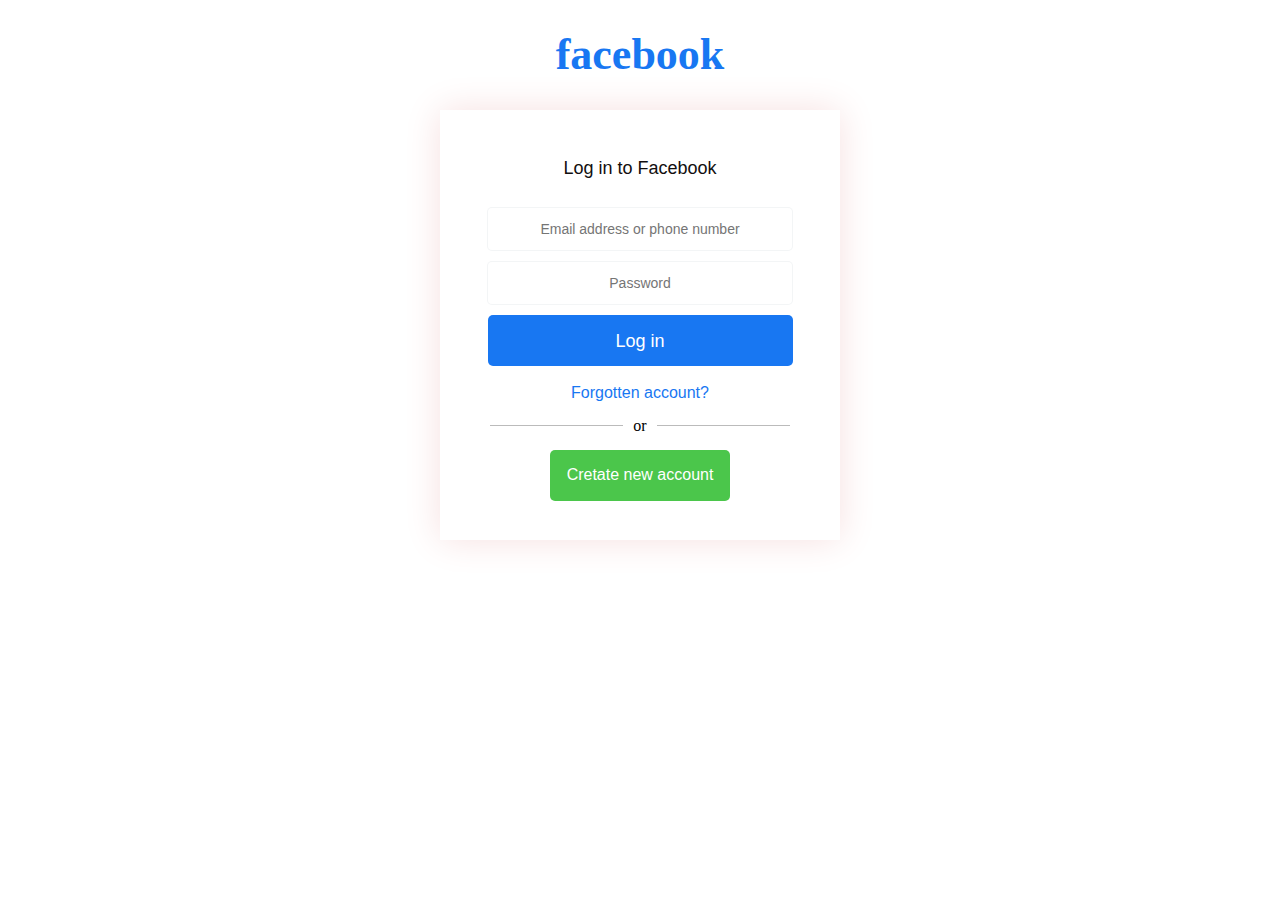
<file: index.html>
<!DOCTYPE html>
<html lang="en">

<head>
    <meta charset="UTF-8">
    <meta http-equiv="X-UA-Compatible" content="IE=edge">
    <meta name="viewport" content="width=device-width, initial-scale=1.0">
    <title>Log in to Facebook</title>
    <link rel="stylesheet" href="style.css">
</head>

<body>
    <div>
        <h1>facebook</h1>
    </div>
    <div class="c">
        <p>Log in to Facebook</p>
        <input class="hello" type="text" placeholder="Email address or phone number"> <br>

        <input class="hello" type="password" placeholder="Password">


        <p class="Button">Log in</p>
        <br>
        <p class="chota">Forgotten account?</p>

        <div class="horizontal-line">
            <div class="line"></div>
            <div class="text">or</div>
            <div class="line"></div>
        </div>

        <div class="create">
            Cretate new account
        </div>


    </div>

</body>

</html>
</file>
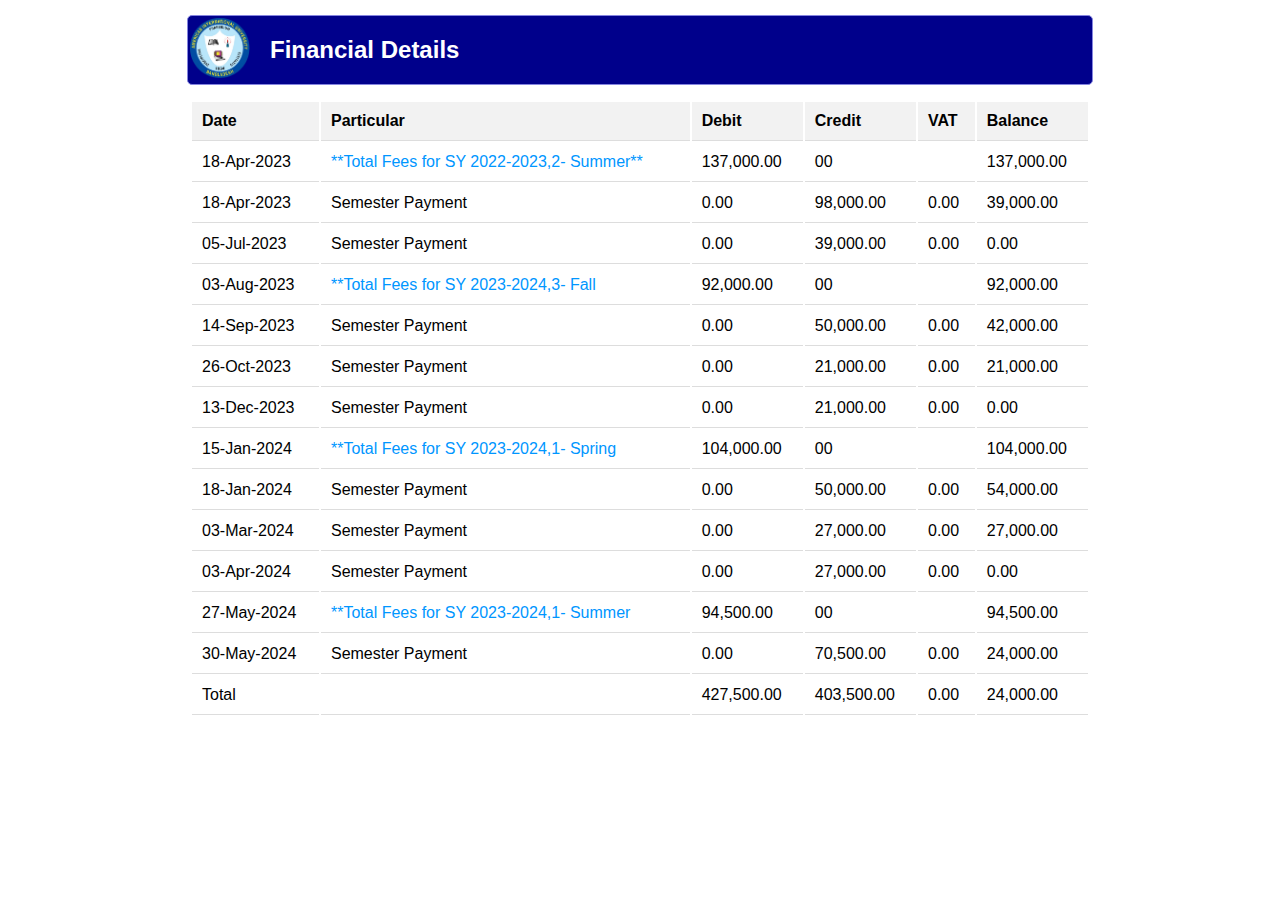
<file: finalcial.html>
<!DOCTYPE html>
<html lang="en">

<head>
    <meta charset="UTF-8">
    <meta name="viewport" content="width=device-width, initial-scale=1.0">
    <title>portal.aiub.edu</title>
    <style>
        body {
            font-family: Arial, sans-serif;
            margin: 0;
            padding: 0;
        }

        .container {
            max-width: 900px;
            margin: 15px auto;
            padding: 2px;
            border: 1px solid rgb(133, 133, 223);
            border-radius: 5px;
            /*box-shadow: 0 0 10px rgba(0, 0, 0, 0.1);*/
            display: flex;
            /* Added */
            align-items: center;
            /* Added */
            background-color: #00008B;
        }

        .logo {
            margin-right: 20px;

            /* Added */
        }

        h1 {
            text-align: center;
            font-size: 24px;
            color: white;
            font-family: 'Trebuchet MS', 'Lucida Sans Unicode', 'Lucida Grande', 'Lucida Sans', Arial, sans-serif;

        }

        table {
            width: 900px;

            margin: 0 auto;
            align-items: center;

        }

        .SP {
            color: #0096FF;
        }

        th,
        td {
            padding: 10px;
            border-bottom: 1px solid #ddd;
            text-align: left;
        }

        th {
            background-color: #f2f2f2;
        }

        tr:hover {
            background-color: #f5f5f5;
        }
    </style>
</head>

<body>
    <div class="container">
        <!-- Added logo div -->
        <div class="logo">
            <img src="Screenshot_2024-04-22_at_1.33.36_AM-removebg-preview.png" alt="Company Logo" width="60">
        </div>
        <h1>Financial Details</h1>
    </div>
    <table>
        <thead>
            <tr>
                <th>Date</th>
                <th>Particular</th>
                <th>Debit</th>
                <th>Credit</th>
                <th>VAT</th>
                <th>Balance</th>
            </tr>
        </thead>
        <tbody>
            <!-- Row for storing financial details -->
            <tr>
                <td>18-Apr-2023</td>
                <td class="SP">**Total Fees for SY 2022-2023,2- Summer**</td>
                <td>137,000.00</td>
                <td>00</td>
                <td></td>
                <td>137,000.00</td>
            </tr>
            <tr>
                <td>18-Apr-2023</td>
                <td>Semester Payment</td>
                <td>0.00</td>
                <td>98,000.00</td>
                <td>0.00</td>
                <td>39,000.00</td>
            </tr>
            <tr>
                <td>05-Jul-2023</td>
                <td>Semester Payment</td>
                <td>0.00</td>
                <td>39,000.00</td>
                <td>0.00</td>
                <td>0.00</td>
            </tr>
            <tr>
                <td>03-Aug-2023</td>
                <td class="SP">**Total Fees for SY 2023-2024,3- Fall</td>
                <td>92,000.00</td>
                <td>00</td>
                <td></td>
                <td>92,000.00</td>
            </tr>
            <tr>
                <td>14-Sep-2023</td>
                <td>Semester Payment</td>
                <td>0.00</td>
                <td>50,000.00</td>
                <td>0.00</td>
                <td>42,000.00</td>
            </tr>
            <tr>
                <td>26-Oct-2023</td>
                <td>Semester Payment</td>
                <td>0.00</td>
                <td>21,000.00</td>
                <td>0.00</td>
                <td>21,000.00</td>
            </tr>
            <tr>
                <td>13-Dec-2023</td>
                <td>Semester Payment</td>
                <td>0.00</td>
                <td>21,000.00</td>
                <td>0.00</td>
                <td>0.00</td>
            </tr>
            <tr>
                <td>15-Jan-2024</td>
                <td class="SP">**Total Fees for SY 2023-2024,1- Spring</td>
                <td>104,000.00</td>
                <td>00</td>
                <td></td>
                <td>104,000.00</td>
            </tr>
            <tr>
                <td>18-Jan-2024</td>
                <td>Semester Payment</td>
                <td>0.00</td>
                <td>50,000.00</td>
                <td>0.00</td>
                <td>54,000.00</td>
            </tr>
            <tr>
                <td>03-Mar-2024</td>
                <td>Semester Payment</td>
                <td>0.00</td>
                <td>27,000.00</td>
                <td>0.00</td>
                <td>27,000.00</td>
            </tr>
            <tr>
                <td>03-Apr-2024</td>
                <td>Semester Payment</td>
                <td>0.00</td>
                <td>27,000.00</td>
                <td>0.00</td>
                <td>0.00</td>
            </tr>
            <tr>
                <td>27-May-2024</td>
                <td class="SP">**Total Fees for SY 2023-2024,1- Summer</td>
                <td>94,500.00</td>
                <td>00</td>
                <td></td>
                <td>94,500.00</td>
            </tr>
            <tr>
                <td>30-May-2024</td>
                <td>Semester Payment</td>
                <td>0.00</td>
                <td>70,500.00</td>
                <td>0.00</td>
                <td>24,000.00</td>
            </tr>
            <tr>

                <td>Total</td>
                <td></td>
                <td>427,500.00</td>
                <td>403,500.00</td>
                <td>0.00</td>
                <td>24,000.00</td>
            </tr>
            <!-- Add more rows for additional transactions -->
        </tbody>
    </table>
</body>

</html>
</file>
<file: style.css>
h1 {
    /*color: rgb(100, 100, 244);*/
    color: #1877F2;
    text-align: center;
    font-size: 44px;
    font-family: Helvetica Neue;
}

p {
    color: rgb(18, 15, 15);
    text-align: center;
    font-size: 18px;
    font-family: 'Lucida Sans', 'Lucida Sans Regular', 'Lucida Grande', 'Lucida Sans Unicode', Geneva, Verdana, sans-serif;
}

.hello {
    width: 300px;
    height: 40px;
    font-size: 14px;
    text-align: center;
    margin: 0 auto;
    margin-top: 10px;
    border: 1px solid #f2ecec;
    border-radius: 5px;
    border-color: rgb(195, 203, 209, 0.2);
}

.hello:focus {
    border-color: rgb(170, 185, 198, 0.2);
}

.c {
    text-align: center;
    background-color: white;
    width: 400px;
    height: 400px;
    padding-top: 30px;
    margin: 0 auto;
    box-shadow: 0 0 35px rgb(247, 224, 224);
}

.Button {
    color: white;
    background-color: #1877F2;
    width: 305px;
    height: 35px;
    text-align: center;
    margin: 0 auto;
    margin-top: 10px;
    border-radius: 5px;
    padding-top: 16px;
    font-family: 'Lucida Sans', 'Lucida Sans Regular', 'Lucida Grande', 'Lucida Sans Unicode', Geneva, Verdana, sans-serif;
}

.chota {
    color: #1877F2;
    text-align: center;
    margin: 0 auto;
    font-size: 16px;
    font-family: 'Lucida Sans', 'Lucida Sans Regular', 'Lucida Grande', 'Lucida Sans Unicode', Geneva, Verdana, sans-serif;
}

.horizontal-line {
    display: flex;
    align-items: center;
    width: 300px;
    margin: 0 auto;
    /* Adjust margin as needed */
}

.line {
    flex: 1;
    border-bottom: 1px solid rgba(30, 30, 30, 0.3);
    margin-top: 15px;
    /* Adjust the style of the line */
}

.text {
    padding: 0 10px;
    margin-top: 15px;
    /* Adjust padding as needed */
}

.create {
    color: white;
    background-color: rgb(75, 198, 75);
    width: 180px;
    height: 35px;
    text-align: center;
    margin: 0 auto;
    margin-top: 15px;
    border-radius: 5px;
    padding-top: 16px;
    font-family: 'Lucida Sans', 'Lucida Sans Regular', 'Lucida Grande', 'Lucida Sans Unicode', Geneva, Verdana, sans-serif;
}
</file>
